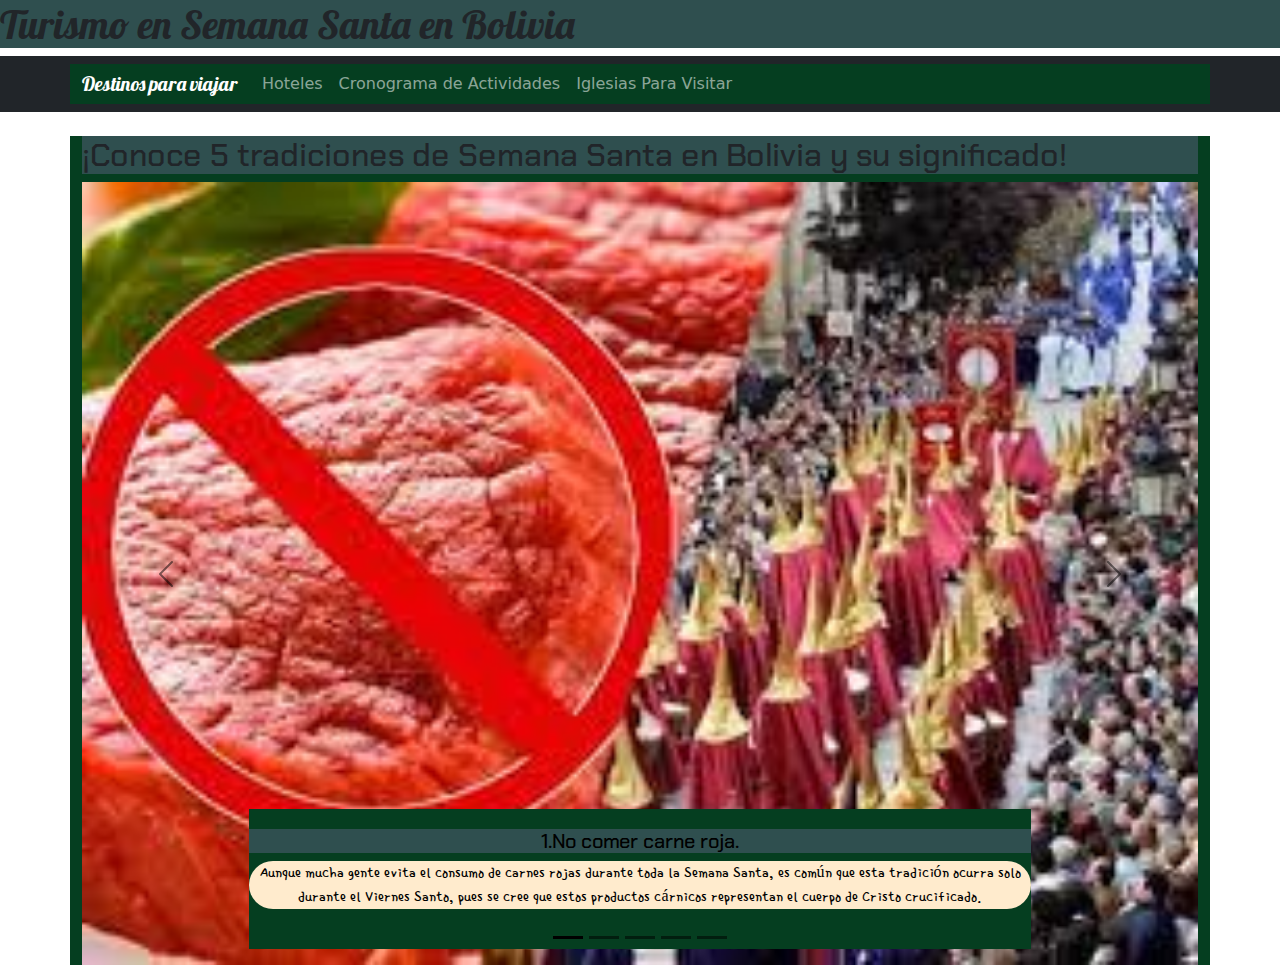
<file: index.html>
<!DOCTYPE html>
<html lang="es">

<head>
    <meta charset="UTF-8">
    <meta name="viewport" content="width=device-width, initial-scale=1.0">
    <title>Mi página web</title>

    <link rel="stylesheet" href="https://cdn.jsdelivr.net/npm/bootstrap@5.2.3/dist/css/bootstrap.min.css">
    <script src="https://cdn.jsdelivr.net/npm/bootstrap@5.2.3/dist/js/bootstrap.bundle.min.js"></script>

    <link rel="stylesheet" href="CSS/estilo.css">
    
    <link href="https://cdn.jsdelivr.net/npm/bootstrap@5.3.0/dist/css/bootstrap.min.css" rel="stylesheet">
    
    <link rel="preconnect" href="https://fonts.googleapis.com">
    <link rel="preconnect" href="https://fonts.gstatic.com" crossorigin>
    <link
        href="https://fonts.googleapis.com/css2?family=Chakra+Petch:ital,wght@0,300;0,400;0,500;0,600;0,700;1,300;1,400;1,500;1,600;1,700&family=Lobster&family=Single+Day&display=swap"
        rel="stylesheet">

    <link rel="preconnect" href="https://fonts.googleapis.com">
    <link rel="preconnect" href="https://fonts.gstatic.com" crossorigin>
    <link href="https://fonts.googleapis.com/css2?family=Lobster&display=swap" rel="stylesheet">
    <link rel="stylesheet" href="https://fonts.googleapis.com/css2?family=Roboto:wght@400;700&display=swap">
</head>

<body>
    <h1 class="lobster-regular">Turismo en Semana Santa en Bolivia</h1>
    
    <nav class="navbar navbar-expand-lg navbar-dark bg-dark">
        <div class="container">
            <a class="navbar-brand" href="paginas/viajes.html">Destinos para viajar</a>
            <button class="navbar-toggler" type="button" data-bs-toggle="collapse" data-bs-target="#navbarNav"
                aria-controls="navbarNav" aria-expanded="false" aria-label="Toggle navigation">
                <span class="navbar-toggler-icon"></span>

            </button>
            <div class="collapse navbar-collapse" id="navbarNav">
                <ul class="navbar-nav">
                    <li class="nav-item">
                        <a class="nav-link" href="paginas/hoteles.html">Hoteles</a>
                    </li>
                    <li class="nav-item">
                        <a class="nav-link" href="#">Cronograma de Actividades</a>
                    </li>
                    <li class="nav-item">
                        <a class="nav-link" href="#">Iglesias Para Visitar</a>
                    </li>
                </ul>
            </div>
        </div>
    </nav>

    
    <div class="container mt-4">
        <h2>¡Conoce 5 tradiciones de Semana Santa en Bolivia y su significado!</h2>
        <div id="carouselExampleDark" class="carousel carousel-dark slide" data-bs-ride="carousel">
            <div class="carousel-indicators">
                <button type="button" data-bs-target="#carouselExampleDark" data-bs-slide-to="0" class="active"
                    aria-current="true" aria-label="Slide 1"></button>
                <button type="button" data-bs-target="#carouselExampleDark" data-bs-slide-to="1" aria-label="Slide 2"></button>
                <button type="button" data-bs-target="#carouselExampleDark" data-bs-slide-to="2" aria-label="Slide 3"></button>
                <button type="button" data-bs-target="#carouselExampleDark" data-bs-slide-to="3" aria-label="Slide 4"></button>
                <button type="button" data-bs-target="#carouselExampleDark" data-bs-slide-to="4" aria-label="Slide 0"></button>
            </div>
            <div class="carousel-inner">
                <div class="carousel-item active" data-bs-interval="100000">
                    <img src="imagenes/carne.jpeg" class="d-block w-100" alt="..">
                    <div class="carousel-caption d-none d-md-block">
                        <h5>1.No comer carne roja.</h5>
                        <p>Aunque mucha gente evita el consumo de carnes rojas durante toda la Semana Santa, es común que esta tradición ocurra
                        solo durante el Viernes Santo, pues se cree que estos productos cárnicos representan el cuerpo de Cristo crucificado.</p>
                    </div>
                </div>
                <div class="carousel-item" data-bs-interval="20000">
                    <img src="imagenes/ayuno.jpg" class="d-block w-100" alt="...">
                    <div class="carousel-caption d-none d-md-block">
                        <h5>2.Ayuno el Viernes Santo.</h5>
                        <p>El padre Manzanera, párroco en Cochabamba, dice que “el ayuno y la abstinencia en el consumo de alimentos por unas horas
                        es una muestra de que estamos de luto por la muerte de Jesús” por esta razón, muchas familias optan por hacerlo hasta el
                        mediodía como un gesto de penitencia que ayuda purificar el cuerpo y el alma de las personas.
                        
                        Este acto también es considerado un momento de reconciliación con Dios porque permite al creyente hacer penitencia para
                        ser perdonado.</p>
                    </div>
                </div>
                <div class="carousel-item" >
                    <img src="imagenes/platos.jpeg" class="d-block w-100" alt="...">
                    <div class="carousel-caption d-none d-md-block">
                        <h5>3.Comer 12 platos</h5>
                        <p>Tras el ayuno voluntario, que finaliza al mediodía, la población suele comer 12 platos que representan a los 12
                        apóstoles. Se trata de una tradición de Semana Santa muy antigua en la cual se incluyen alimentos como la sopa de pan,
                        locro de zapallo, arroz con leche y chicha de manzana. Además, se consumen frutas como peras, uvas, manzanas, plátanos,
                        chirimoyas y pacay, así como biscochos.</p>
                    </div>
                </div>
                <div class="carousel-item">
                    <img src="imagenes/compartir.jpg" class="d-block w-100" alt="...">
                    <div class="carousel-caption d-none d-md-block">
                        <h5>4.Compartir con familia y amigos</h5>
                        <p>Al convertirse en una festividad que se conecta con el fin de semana, mucha gente la aprovecha para descansar y
                        compartir con su familia o amigos, en algunos casos impulsando el turismo al interior del país. Don Zenón Arnéz aseguró
                        que “generalmente porque hay varios días de descanso uno aprovecha para compartir con la familia. Antes incluso había la
                        costumbre de invitar a los vecinos los doce platos”.</p>
                    </div>
                </div>
                <div class="carousel-item">
                    <img src="imagenes/ayuda.jpg" class="d-block w-100" alt="...">
                    <div class="carousel-caption d-none d-md-block">
                        <h5>5.Ayudar a una causa social</h5>
                        <p>Esta época suele ser la propicia para reflexionar sobre las necesidades de las personas más vulnerables, es por esto,
                        que se suele dar un aporte a una causa social.</p>
                    </div>
                </div>
            </div>
            <button class="carousel-control-prev" type="button" data-bs-target="#carouselExampleDark" data-bs-slide="prev">
                <span class="carousel-control-prev-icon" aria-hidden="true"></span>
                <span class="visually-hidden">Previous</span>
            </button>
            <button class="carousel-control-next" type="button" data-bs-target="#carouselExampleDark" data-bs-slide="next">
                <span class="carousel-control-next-icon" aria-hidden="true"></span>
                <span class="visually-hidden">Next</span>
            </button>
        </div>
    </div>
    

    
    <script src="https://cdn.jsdelivr.net/npm/@popperjs/core@2.11.6/dist/umd/popper.min.js"></script>
    <script src="https://cdn.jsdelivr.net/npm/bootstrap@5.3.0/dist/js/bootstrap.min.js"></script>
</body>

</html>
</file>
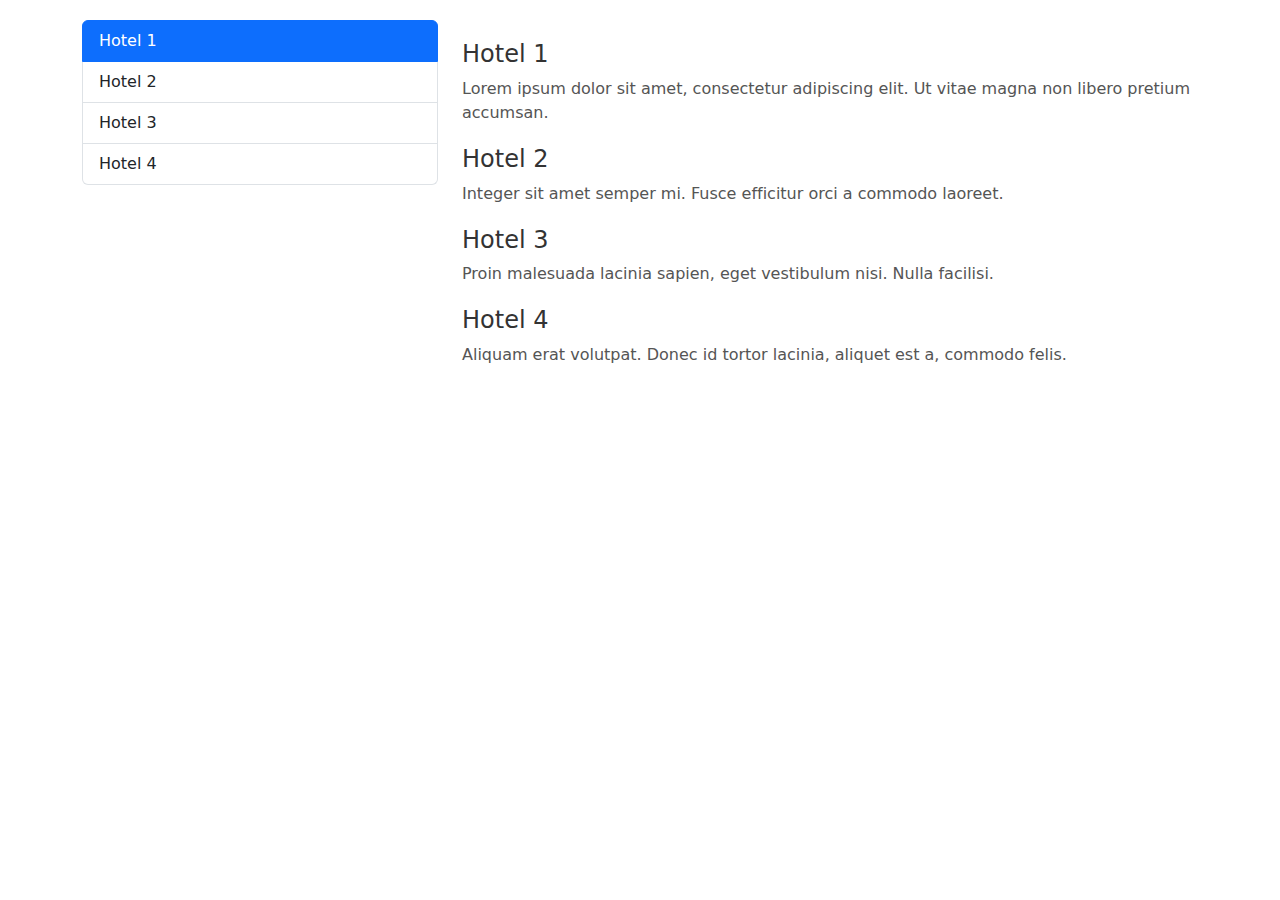
<file: paginas/hoteles.html>
<!DOCTYPE html>
<html lang="es">

<head>
    <meta charset="UTF-8">
    <meta name="viewport" content="width=device-width, initial-scale=1.0">
    <title>Hoteles</title>
    <link rel="stylesheet" href="estiloH.css"> 
    
    <link href="https://cdn.jsdelivr.net/npm/bootstrap@5.3.0/dist/css/bootstrap.min.css" rel="stylesheet">

    <link rel="preconnect" href="https://fonts.googleapis.com">
    <link rel="preconnect" href="https://fonts.gstatic.com" crossorigin>
    <link href="https://fonts.googleapis.com/css2?family=Roboto:wght@400;700&display=swap" rel="stylesheet">

</head>

<body>
    <div class="container">
        <div class="row">
            <div class="col-4">
                <div id="list-example" class="list-group">
                    <a class="list-group-item list-group-item-action" href="#list-item-1">Hotel 1</a>
                    <a class="list-group-item list-group-item-action" href="#list-item-2">Hotel 2</a>
                    <a class="list-group-item list-group-item-action" href="#list-item-3">Hotel 3</a>
                    <a class="list-group-item list-group-item-action" href="#list-item-4">Hotel 4</a>
                </div>
            </div>
            <div class="col-8">
                <div data-bs-spy="scroll" data-bs-target="#list-example" data-bs-offset="0" class="scrollspy-example">
                    <h4 id="list-item-1">Hotel 1</h4>
                    <p>Lorem ipsum dolor sit amet, consectetur adipiscing elit. Ut vitae magna non libero pretium
                        accumsan.</p>
                    <h4 id="list-item-2">Hotel 2</h4>
                    <p>Integer sit amet semper mi. Fusce efficitur orci a commodo laoreet.</p>
                    <h4 id="list-item-3">Hotel 3</h4>
                    <p>Proin malesuada lacinia sapien, eget vestibulum nisi. Nulla facilisi.</p>
                    <h4 id="list-item-4">Hotel 4</h4>
                    <p>Aliquam erat volutpat. Donec id tortor lacinia, aliquet est a, commodo felis.</p>
                </div>
            </div>
        </div>
    </div>

    
    <script src="https://cdn.jsdelivr.net/npm/@popperjs/core@2.11.6/dist/umd/popper.min.js"></script>
    <script src="https://cdn.jsdelivr.net/npm/bootstrap@5.3.0/dist/js/bootstrap.min.js"></script>
</body>

</html>
</file>
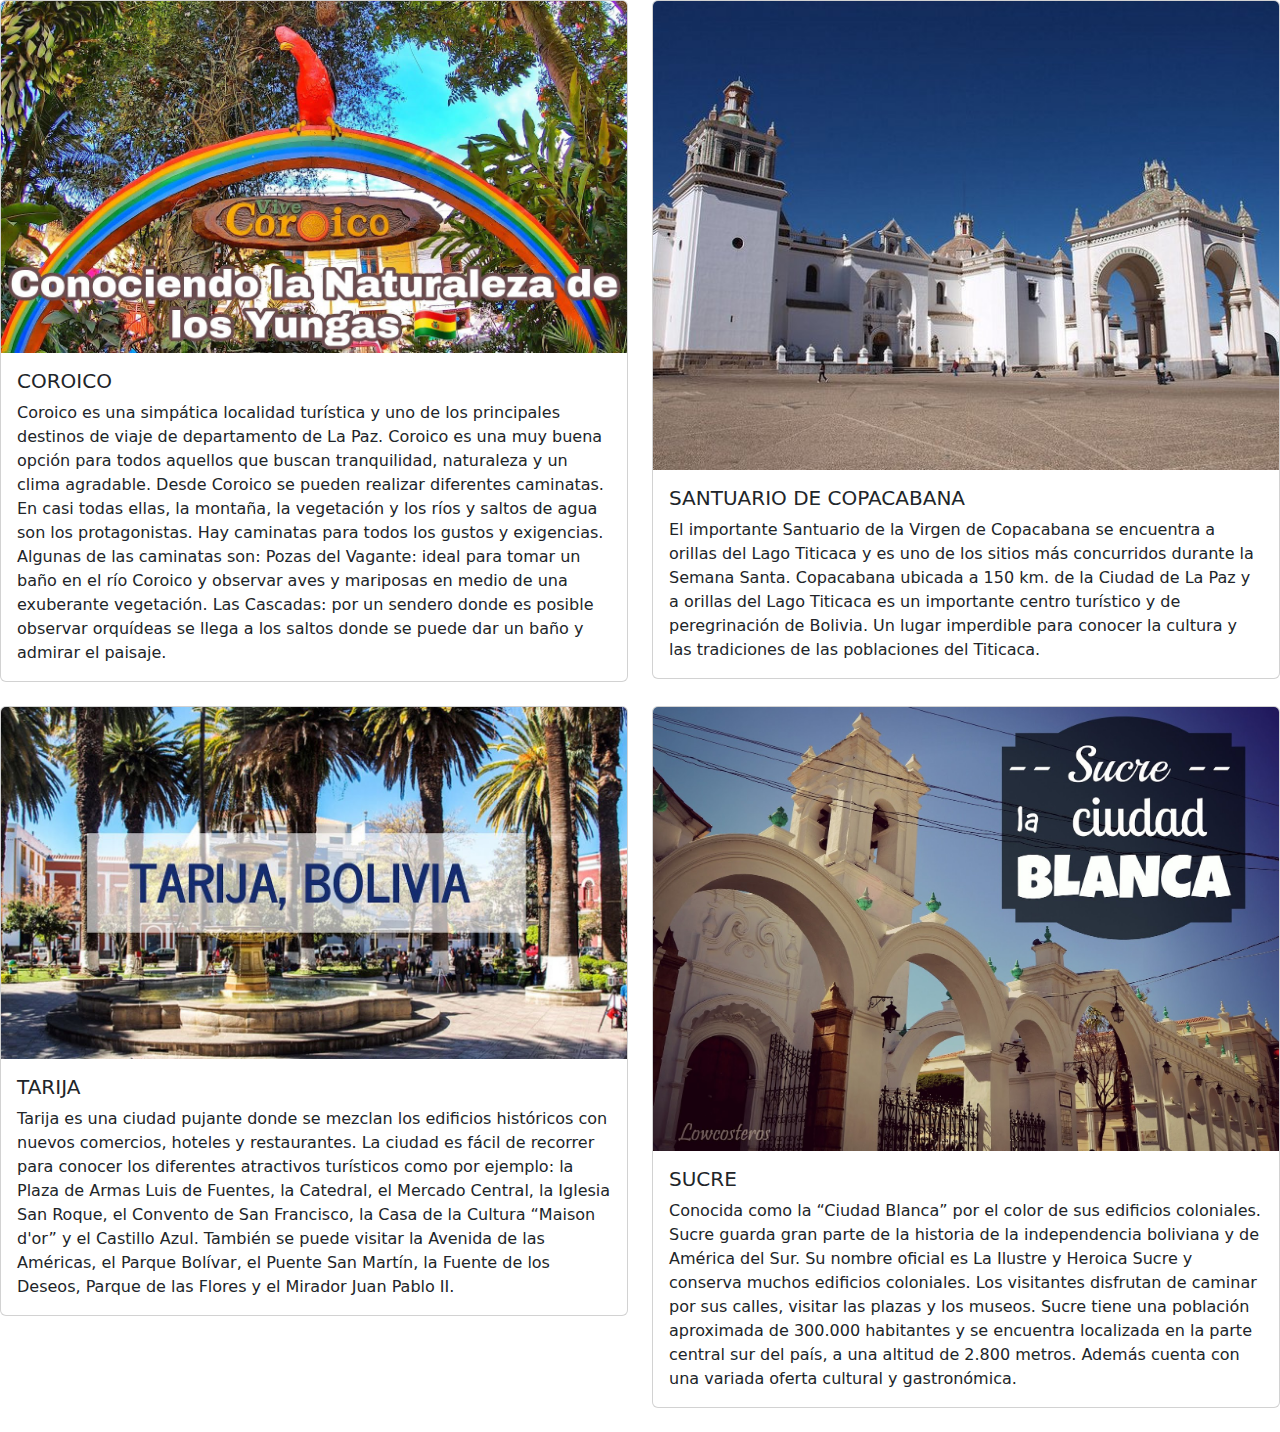
<file: paginas/viajes.html>
<!DOCTYPE html>
<html lang="en">
<head>
    <meta charset="UTF-8">
    <meta name="viewport" content="width=device-width, initial-scale=1.0">
    <link rel="stylesheet" href="https://cdn.jsdelivr.net/npm/bootstrap@5.2.3/dist/css/bootstrap.min.css">
    <script src="https://cdn.jsdelivr.net/npm/bootstrap@5.2.3/dist/js/bootstrap.bundle.min.js"></script>
    <title>Document</title>
</head>
<body>
    <div class="row row-cols-1 row-cols-md-2 g-4">
        <div class="col">
            <div class="card">
                <img src="IMAG/coroico.jpg" class="card-img-top" alt="...">
                <div class="card-body">
                    <h5 class="card-title">COROICO</h5>
                    <p class="card-text">Coroico es una simpática localidad turística y uno de los principales destinos de viaje de departamento de La Paz.
                    Coroico es una muy buena opción para todos aquellos que buscan tranquilidad, naturaleza y un clima agradable.
                Desde Coroico se pueden realizar diferentes caminatas. En casi todas ellas, la montaña, la vegetación y los ríos y
                saltos de agua son los protagonistas. Hay caminatas para todos los gustos y exigencias. Algunas de las caminatas son:
                Pozas del Vagante: ideal para tomar un baño en el río Coroico y observar aves y mariposas en medio de una exuberante
                vegetación.
                Las Cascadas: por un sendero donde es posible observar orquídeas se llega a los saltos donde se puede dar un baño y
                admirar el paisaje.</p>
                </div>
            </div>
        </div>
        <div class="col">
            <div class="card">
                <img src="IMAG/satuario de copacabana.jpg" class="card-img-top" alt="...">
                <div class="card-body">
                    <h5 class="card-title">SANTUARIO DE COPACABANA</h5>
                    <p class="card-text">El importante Santuario de la Virgen de Copacabana se encuentra a orillas del Lago Titicaca y es uno de los sitios más
                    concurridos durante la Semana Santa.
                Copacabana ubicada a 150 km. de la Ciudad de La Paz y a orillas del Lago Titicaca es un importante centro turístico y de
                peregrinación de Bolivia. Un lugar imperdible para conocer la cultura y las tradiciones de las poblaciones del Titicaca.</p>
                </div>
            </div>
        </div>
        <div class="col">
            <div class="card">
                <img src="IMAG/tarija.jpg" class="card-img-top" alt="...">
                <div class="card-body">
                    <h5 class="card-title">TARIJA</h5>
                    <p class="card-text">Tarija es una ciudad pujante donde se mezclan los edificios históricos con nuevos comercios, hoteles y restaurantes.
                    
                    La ciudad es fácil de recorrer para conocer los diferentes atractivos turísticos como por ejemplo: la Plaza de Armas
                    Luis de Fuentes, la Catedral, el Mercado Central, la Iglesia San Roque, el Convento de San Francisco, la Casa de la
                    Cultura “Maison d'or” y el Castillo Azul.
                    
                    También se puede visitar la Avenida de las Américas, el Parque Bolívar, el Puente San Martín, la Fuente de los Deseos,
                    Parque de las Flores y el Mirador Juan Pablo II.</p>
                </div>
            </div>
        </div>
        <div class="col">
            <div class="card">
                <img src="IMAG/portadasucre.jpg" class="card-img-top" alt="...">
                <div class="card-body">
                    <h5 class="card-title">SUCRE</h5>
                    <p class="card-text">Conocida como la “Ciudad Blanca” por el color de sus edificios coloniales. Sucre guarda gran parte de la historia de la
                    independencia boliviana y de América del Sur.
                    
                    Su nombre oficial es La Ilustre y Heroica Sucre y conserva muchos edificios coloniales. Los visitantes disfrutan de
                    caminar por sus calles, visitar las plazas y los museos.
                    
                    Sucre tiene una población aproximada de 300.000 habitantes y se encuentra localizada en la parte central sur del país, a
                    una altitud de 2.800 metros. Además cuenta con una variada oferta cultural y gastronómica.</p>
                </div>
            </div>
        </div>
    </div>
</body>
</html>
</file>
<file: CSS/estilo.css>
.body {
    font-family: 'Roboto', sans-serif;
    background-color:rgb(12, 125, 223);


}
.lobster-regular {
    font-family: "Lobster", sans-serif;
    font-weight: 400;
    font-style: normal;
}
.single-day-regular {
    font-family: "Single Day", cursive;
    font-weight: 400;
    font-style: normal;
}

h1,
h2,
h3,
h4,
h5,
h6 {
    font-family: 'Chakra Petch', sans-serif;
    background-color: darkslategray;
}

.navbar-brand {
    font-family: 'Lobster', cursive;
    
}

p {
    font-family: 'Single Day', cursive;
    background-color: blanchedalmond;
    border-radius: 25px;
}
div{
    background-color: rgb(5, 62, 32);
}
.container mt-4{
    background-color: aquamarine;
}
</file>
<file: paginas/estiloH.css>
body {
    font-family: Arial, sans-serif;
    background-color: #f8f9fa;
    margin: 0;
    padding: 0;
}

.container {
    max-width: 1200px;
    margin: 20px auto;
}

.list-group-item {
    cursor: pointer;
}

.scrollspy-example {
    margin-top: 20px;
}

.scrollspy-example h4 {
    color: #333;
    margin-top: 20px;
}

.scrollspy-example p {
    color: #555;
}
</file>
